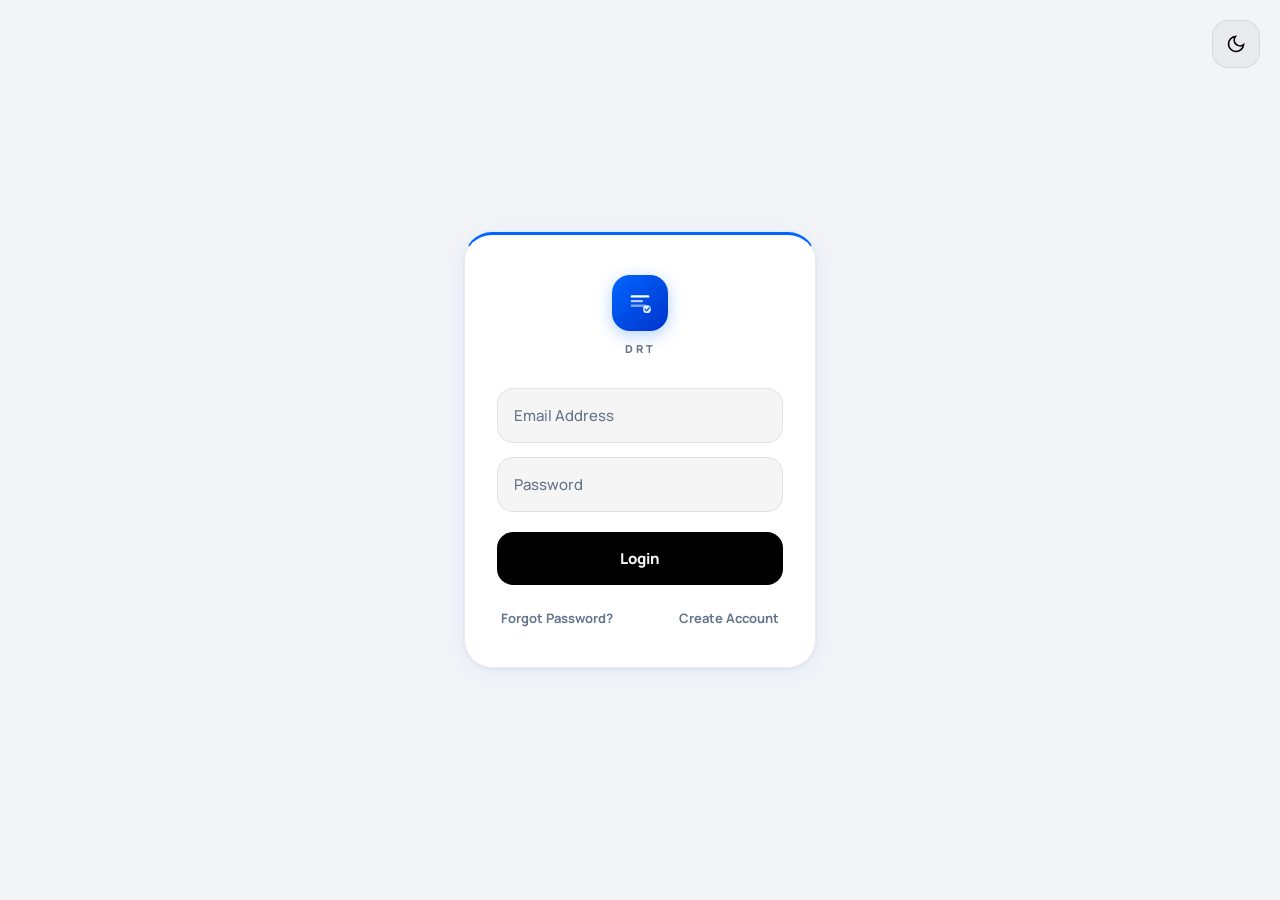
<file: index.html>
<!DOCTYPE html>
<html lang="en">
<head>
    <meta charset="UTF-8">
    <meta name="viewport" content="width=device-width, initial-scale=1.0">
    <title>Daily Routine Tracker - Auth</title>
    <link rel="preconnect" href="https://fonts.googleapis.com">
    <link rel="preconnect" href="https://fonts.gstatic.com" crossorigin>
    <link href="https://fonts.googleapis.com/css2?family=Manrope:wght@400;500;600;700;800&display=swap" rel="stylesheet">
     <link rel="stylesheet" href="shared.css">

</head>
<body>

    <!-- Theme toggle matching dashboard -->
    <button class="theme-btn" id="themeBtn" title="Toggle Theme">
        <svg width="20" height="20" viewBox="0 0 24 24" fill="none" stroke="currentColor" stroke-width="2"><path d="M21 12.79A9 9 0 1 1 11.21 3 7 7 0 0 0 21 12.79z"/></svg>
    </button>

    <div class="login-wrapper">
        <div class="card">

            <!-- Brand header -->
            <div class="brand">
                <div class="brand-logo">
                    <svg width="28" height="28" viewBox="0 0 36 36" fill="none">
                        <rect x="6" y="8" width="24" height="3" rx="1.5" fill="white"/>
                        <rect x="6" y="14" width="16" height="3" rx="1.5" fill="white" opacity="0.7"/>
                        <rect x="6" y="20" width="20" height="3" rx="1.5" fill="white" opacity="0.5"/>
                        <circle cx="27" cy="26" r="5" fill="white" opacity="0.9"/>
                        <polyline points="24.5,26 26.5,28 30,24" stroke="#0066FF" stroke-width="1.8" stroke-linecap="round" stroke-linejoin="round" fill="none"/>
                    </svg>
                </div>
                <div class="brand-name">DRT</div>
            </div>

            <!-- LOGIN VIEW (unchanged) -->
            <div id="view-login" class="auth-view active">
                <form id="form-login">
                    <input type="email" id="login-user" placeholder="Email Address" required>
                    <input type="password" id="login-pass" placeholder="Password" required>
                    <button type="submit" class="btn-primary">Login</button>
                </form>
                <div class="auth-footer">
                    <a onclick="showView('forgot')" class="auth-link">Forgot Password?</a>
                    <a onclick="showView('signup')" class="auth-link">Create Account</a>
                </div>
            </div>

            <!-- SIGNUP VIEW (unchanged) -->
            <div id="view-signup" class="auth-view">
                <form id="form-signup">
                    <input type="text" id="signup-name" placeholder="Full Name" required>
                    <input type="email" id="signup-email" placeholder="Email Address" required>
                    <input type="password" id="signup-pass" placeholder="Create Password" required>
                    <button type="submit" class="btn-primary">Get Started</button>
                </form>
                <div class="auth-footer">
                    <span style="font-size:13px; color:var(--text-muted)">Have an account?</span>
                    <a onclick="showView('login')" class="auth-link">Login</a>
                </div>
            </div>

            <!-- FORGOT VIEW (unchanged) -->
            <div id="view-forgot" class="auth-view">
                <form id="form-forgot">
                    <p style="font-size:13px; color:var(--text-muted); margin-bottom:16px; text-align:center;">
                        Enter your email to receive a reset link.
                    </p>
                    <input type="email" id="forgot-email" placeholder="Email Address" required>
                    <button type="submit" class="btn-primary">Send Reset Link</button>
                </form>
                <div class="auth-footer" style="justify-content:center;">
                    <a onclick="showView('login')" class="auth-link">Back to Login</a>
                </div>
            </div>

        </div>
    </div>

    
    <script src="script.js"></script>
</body>
</html>
</file>
<file: shared.css>
/* ── TOKENS matched exactly to dashboard.css ── */
        :root {
            --bg-body: #F2F4F8;
            --bg-card: #FFFFFF;
            --text-main: #000000;
            --text-muted: #64748B;
            --neon-primary: #0066FF;
            --nav-active-grad: linear-gradient(135deg, #0066FF 0%, #0033CC 100%);
            --border-glass: 1px solid rgba(0, 0, 0, 0.08);
            --input-bg: rgba(0, 0, 0, 0.04);
        }

        [data-theme="dark"] {
            --bg-body: #050507;
            --bg-card: #121217;
            --text-main: #FFFFFF;
            --text-muted: #8899AC;
            --neon-primary: #2DE2E6;
            --nav-active-grad: linear-gradient(135deg, #2DE2E6 0%, #036ED9 100%);
            --border-glass: 1px solid rgba(255, 255, 255, 0.06);
            --input-bg: rgba(255, 255, 255, 0.05);
        }

        * { margin: 0; padding: 0; box-sizing: border-box; }

        body {
            font-family: 'Manrope', sans-serif;
            background-color: var(--bg-body);
            color: var(--text-main);
            min-height: 100vh;
            display: flex;
            align-items: center;
            justify-content: center;
            transition: background-color 0.4s ease, color 0.4s ease;
        }

        /* ── THEME TOGGLE (matches dashboard settings btn) ── */
        .theme-btn {
            position: fixed;
            top: 20px;
            right: 20px;
            background: var(--input-bg);
            border: var(--border-glass);
            width: 48px;
            height: 48px;
            border-radius: 16px;
            font-size: 20px;
            cursor: pointer;
            color: var(--text-main);
            display: flex;
            align-items: center;
            justify-content: center;
            transition: transform 0.15s ease;
        }
        .theme-btn:hover { transform: scale(1.07); }
        .theme-btn:active { transform: scale(0.93); }

        /* ── CARD (matches dashboard .card) ── */
        .login-wrapper {
            width: 100%;
            max-width: 400px;
            padding: 24px;
        }

        .card {
            background: var(--bg-card);
            border-radius: 28px;
            padding: 40px 32px;
            border: var(--border-glass);
            border-top: 3px solid var(--neon-primary);
            box-shadow: 0 4px 24px rgba(0, 102, 255, 0.07), 0 1px 4px rgba(0,0,0,0.06);
            transition: box-shadow 0.4s ease;
        }
        [data-theme="dark"] .card {
            box-shadow: 0 20px 40px -5px rgba(0,0,0,0.5);
        }

        /* ── BRAND HEADER ── */
        .brand {
            text-align: center;
            margin-bottom: 32px;
        }
        .brand-logo {
            display: inline-flex;
            align-items: center;
            justify-content: center;
            width: 56px;
            height: 56px;
            border-radius: 18px;
            background: var(--nav-active-grad);
            margin-bottom: 10px;
            box-shadow: 0 4px 16px rgba(0, 102, 255, 0.3);
        }
        [data-theme="dark"] .brand-logo {
            box-shadow: 0 4px 16px rgba(45, 226, 230, 0.25);
        }
        .brand-name {
            font-size: 11px;
            font-weight: 800;
            color: var(--text-muted);
            text-transform: uppercase;
            letter-spacing: 3px;
        }

        /* ── INPUTS (matches dashboard modal inputs) ── */
        input {
            width: 100%;
            padding: 16px;
            background: var(--input-bg);
            color: var(--text-main);
            border: var(--border-glass);
            border-radius: 16px;
            font-family: 'Manrope', sans-serif;
            font-size: 15px;
            font-weight: 600;
            margin-bottom: 14px;
            outline: none;
            transition: all 0.2s ease;
        }
        input::placeholder { color: var(--text-muted); font-weight: 500; }
        input:focus {
            border-color: var(--neon-primary);
            background: var(--bg-card);
            box-shadow: 0 0 0 3px rgba(0, 102, 255, 0.12);
        }
        [data-theme="dark"] input:focus {
            box-shadow: 0 0 0 3px rgba(45, 226, 230, 0.14);
        }

        /* ── BUTTON (matches dashboard .btn-primary) ── */
        .btn-primary {
            width: 100%;
            padding: 16px;
            background: var(--text-main);
            color: var(--bg-body);
            border: none;
            border-radius: 16px;
            font-family: 'Manrope', sans-serif;
            font-weight: 800;
            font-size: 15px;
            cursor: pointer;
            transition: transform 0.15s ease, opacity 0.2s ease;
            margin-top: 6px;
        }
        .btn-primary:hover { opacity: 0.87; transform: translateY(-1px); }
        .btn-primary:active { transform: scale(0.97); }

        /* ── FOOTER LINKS ── */
        .auth-footer {
            display: flex;
            justify-content: space-between;
            margin-top: 24px;
            padding: 0 4px;
        }

        .auth-link {
            font-size: 13px;
            color: var(--text-muted);
            text-decoration: none;
            font-weight: 700;
            cursor: pointer;
            transition: color 0.2s ease;
        }
        .auth-link:hover { color: var(--neon-primary); }

        /* ── VIEW SWITCHING (unchanged) ── */
        .auth-view { display: none; }
        .auth-view.active { display: block; animation: fadeIn 0.35s ease forwards; }

        @keyframes fadeIn {
            from { opacity: 0; transform: translateY(8px); }
            to   { opacity: 1; transform: translateY(0); }
        }
</file>
